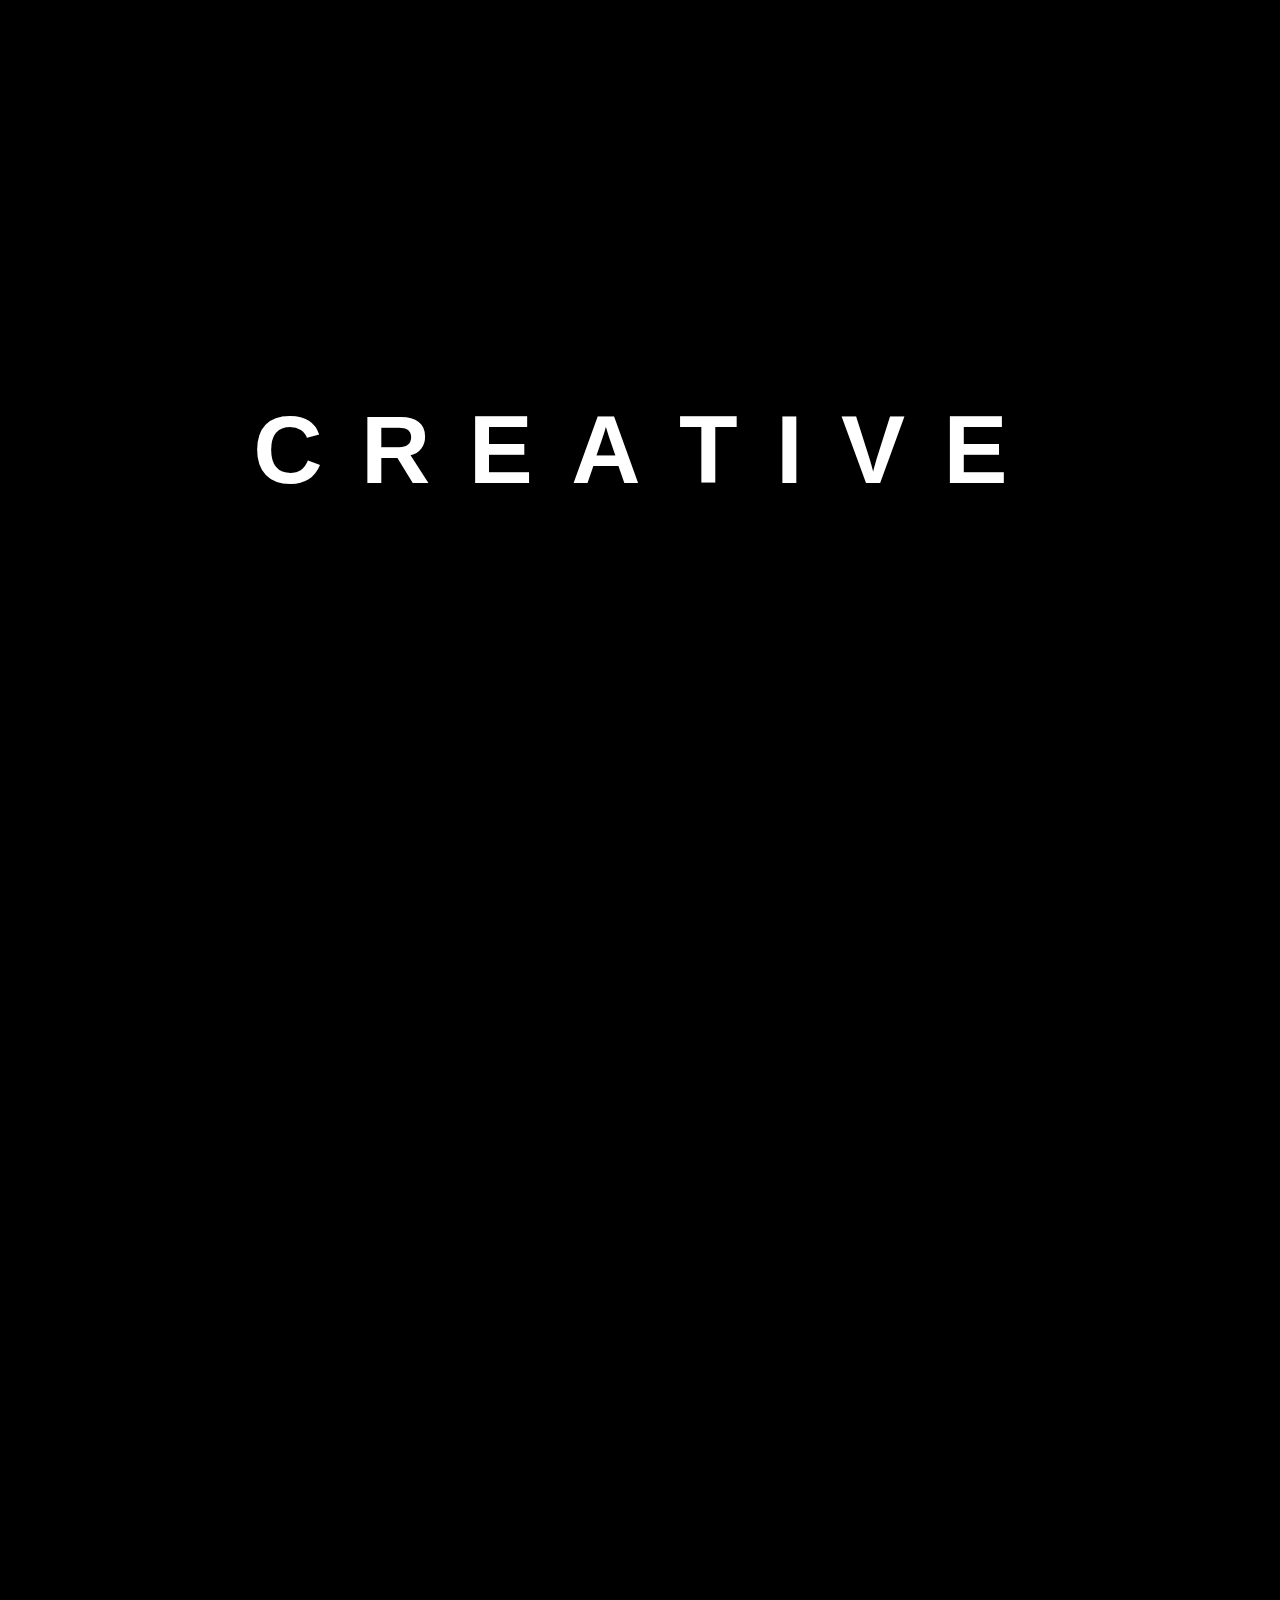
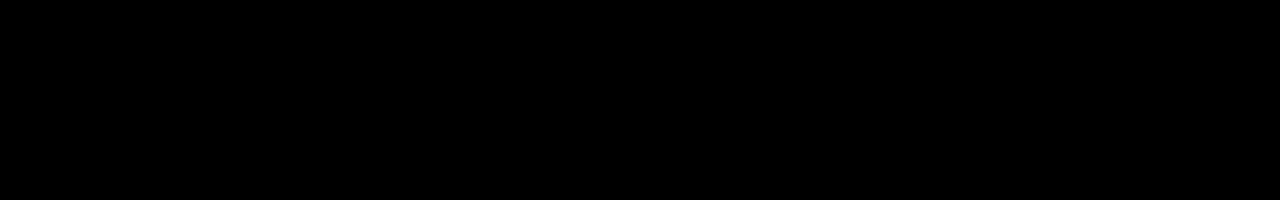
<file: test.html>
<!doctype html>
<html lang="ko">
<head>
<meta charset="utf-8">
<meta name="viewport" content="width=device-width,initial-scale=1.0">
<title>Scroll Scatter Text</title>
<style>
  html,body{
    margin:0; padding:0;
    height:200vh; /* 스크롤 생기게 */
    background:#000;
    color:#fff;
    overflow-x:hidden;
  }
  section{
    height:100vh;
    display:flex;
    justify-content:center;
    align-items:center;
  }
  h1{
    font-size:6rem;
    letter-spacing:0.2em;
    font-family:'Open Sans',sans-serif;
    display:flex;
    gap:0.1em;
  }
  span{
    display:inline-block;
    transition:transform .4s ease, opacity .4s ease;
  }
</style>
</head>
<body>

<section>
  <h1 id="scatter-text">C R E A T I V E</h1>
</section>

<script>
const title = document.getElementById('scatter-text');
const letters = title.textContent.split('');
title.textContent = ''; // 기존 텍스트 비우기

// 각 문자 span으로 감싸기
letters.forEach(ch=>{
  const span = document.createElement('span');
  span.textContent = ch;
  title.appendChild(span);
});

const spans = title.querySelectorAll('span');

// 랜덤 이동 방향 미리 설정
const directions = Array.from(spans).map(()=>{
  return {
    x: (Math.random()-0.5)*200, // -100~100px
    y: (Math.random()-0.5)*200, // -100~100px
    rot: (Math.random()-0.5)*90 // 회전각도
  };
});

// 스크롤 비율 계산 후 각 문자 이동
window.addEventListener('scroll',()=>{
  const scroll = window.scrollY / (window.innerHeight); // 0~1 정도
  spans.forEach((span,i)=>{
    const {x,y,rot} = directions[i];
    const tx = x * scroll;
    const ty = y * scroll;
    const r = rot * scroll;
    span.style.transform = `translate(${tx}px, ${ty}px) rotate(${r}deg)`;
    span.style.opacity = `${1 - scroll}`;
  });
});
</script>
</body>
</html>
</file>
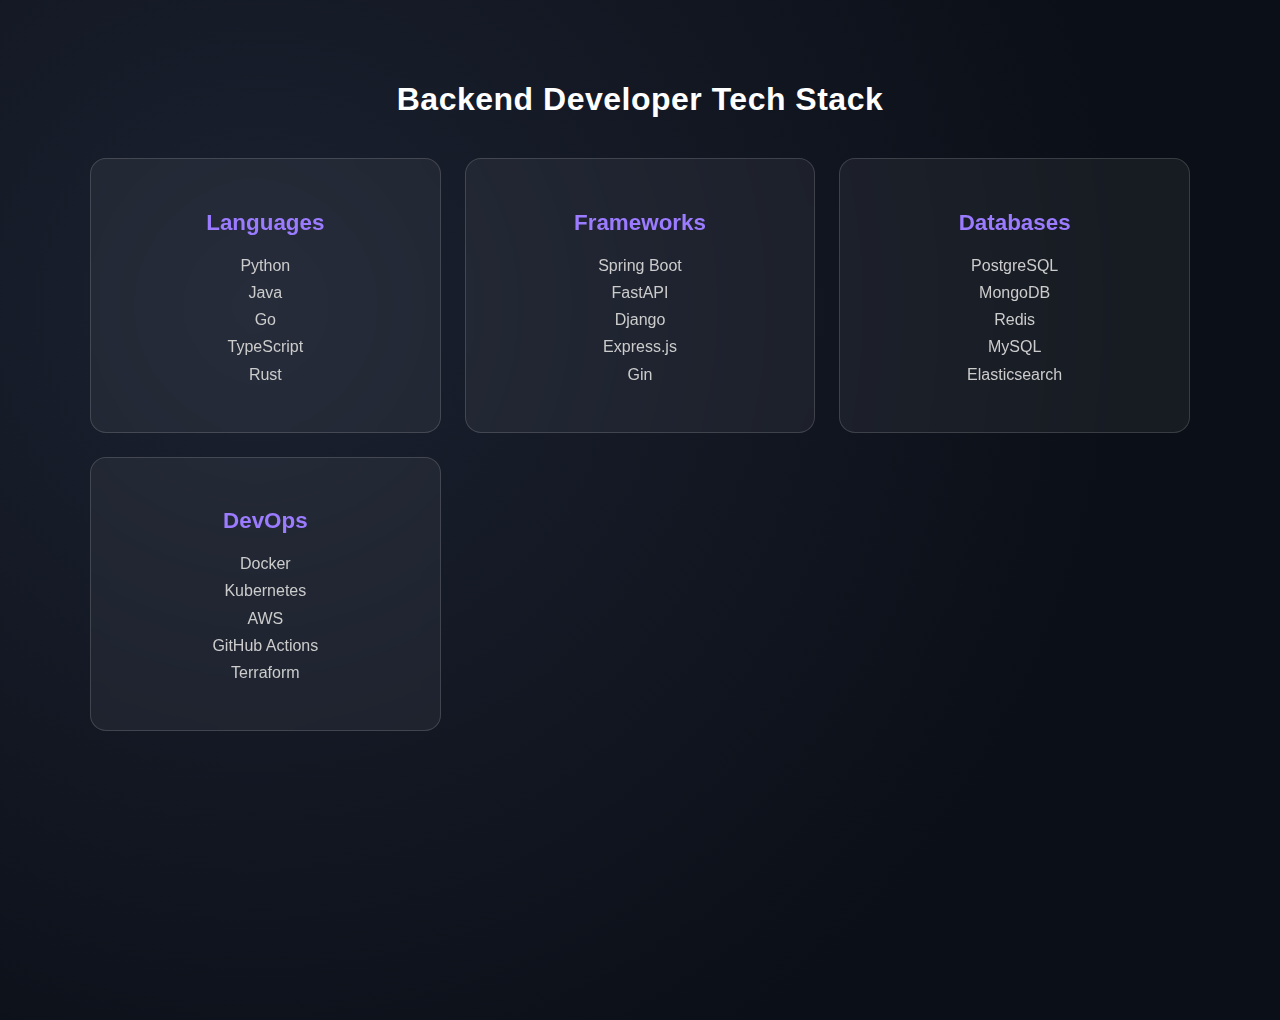
<file: test2.html>
<!DOCTYPE html>
<html lang="ko">
<head>
  <meta charset="UTF-8" />
  <meta name="viewport" content="width=device-width, initial-scale=1.0" />
  <title>Backend Developer Skills</title>
  <style>
    /* ===== 기본 설정 ===== */
    :root {
      --bg: #0b0f17;
      --card-bg: rgba(255,255,255,0.05);
      --card-border: rgba(255,255,255,0.15);
      --accent: #9b7bff;
      --text: #e5e5e5;
    }

    body {
      margin: 0;
      font-family: "Pretendard", "Noto Sans KR", sans-serif;
      background: radial-gradient(circle at 20% 30%, #1b2130, #0b0f17 70%);
      color: var(--text);
      display: flex;
      flex-direction: column;
      align-items: center;
      justify-content: flex-start;
      min-height: 100vh;
      padding: 60px 20px;
    }

    h1 {
      font-size: 2rem;
      color: white;
      margin-bottom: 40px;
      text-align: center;
      letter-spacing: 0.5px;
    }

    /* ===== 카드 박스 레이아웃 ===== */
    .skills {
      display: grid;
      grid-template-columns: repeat(auto-fit, minmax(260px, 1fr));
      gap: 24px;
      width: 100%;
      max-width: 1100px;
    }

    .skill-box {
      background: var(--card-bg);
      border: 1px solid var(--card-border);
      border-radius: 16px;
      padding: 28px;
      text-align: center;
      transition: all 0.3s ease;
      backdrop-filter: blur(8px);
    }

    .skill-box:hover {
      transform: translateY(-6px);
      box-shadow: 0 6px 25px rgba(0,0,0,0.25);
      border-color: var(--accent);
    }

    .skill-box h3 {
      font-size: 1.4rem;
      color: var(--accent);
      margin-bottom: 14px;
    }

    .skill-box p {
      font-size: 1rem;
      line-height: 1.7;
      color: #ccc;
      white-space: pre-line;
    }

    /* 반응형 */
    @media (max-width: 600px) {
      h1 {
        font-size: 1.6rem;
      }
      .skill-box {
        padding: 22px;
      }
    }
  </style>
</head>

<body>
  <h1>Backend Developer Tech Stack</h1>

  <section class="skills">
    <div class="skill-box">
      <h3>Languages</h3>
      <p>Python<br>Java<br>Go<br>TypeScript<br>Rust</p>
    </div>

    <div class="skill-box">
      <h3>Frameworks</h3>
      <p>Spring Boot<br>FastAPI<br>Django<br>Express.js<br>Gin</p>
    </div>

    <div class="skill-box">
      <h3>Databases</h3>
      <p>PostgreSQL<br>MongoDB<br>Redis<br>MySQL<br>Elasticsearch</p>
    </div>

    <div class="skill-box">
      <h3>DevOps</h3>
      <p>Docker<br>Kubernetes<br>AWS<br>GitHub Actions<br>Terraform</p>
    </div>
  </section>
</body>
</html>
</file>
